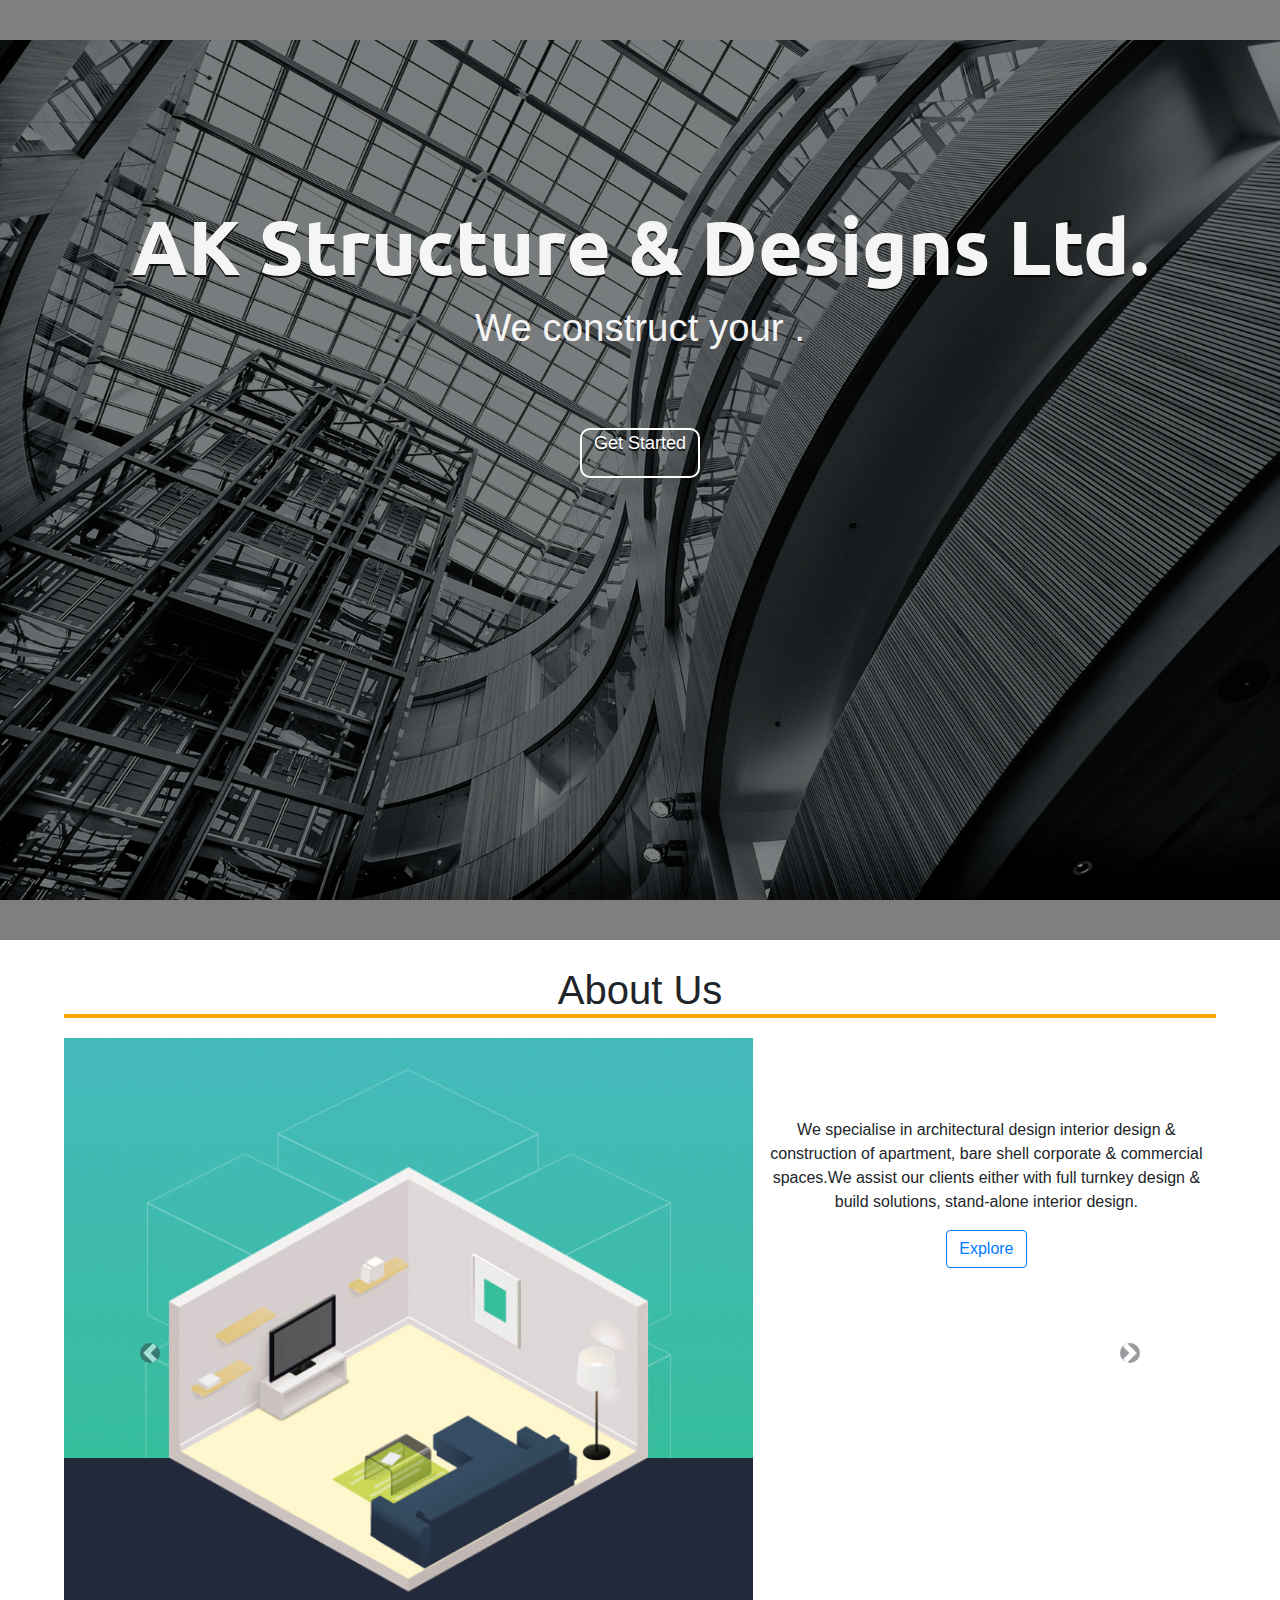
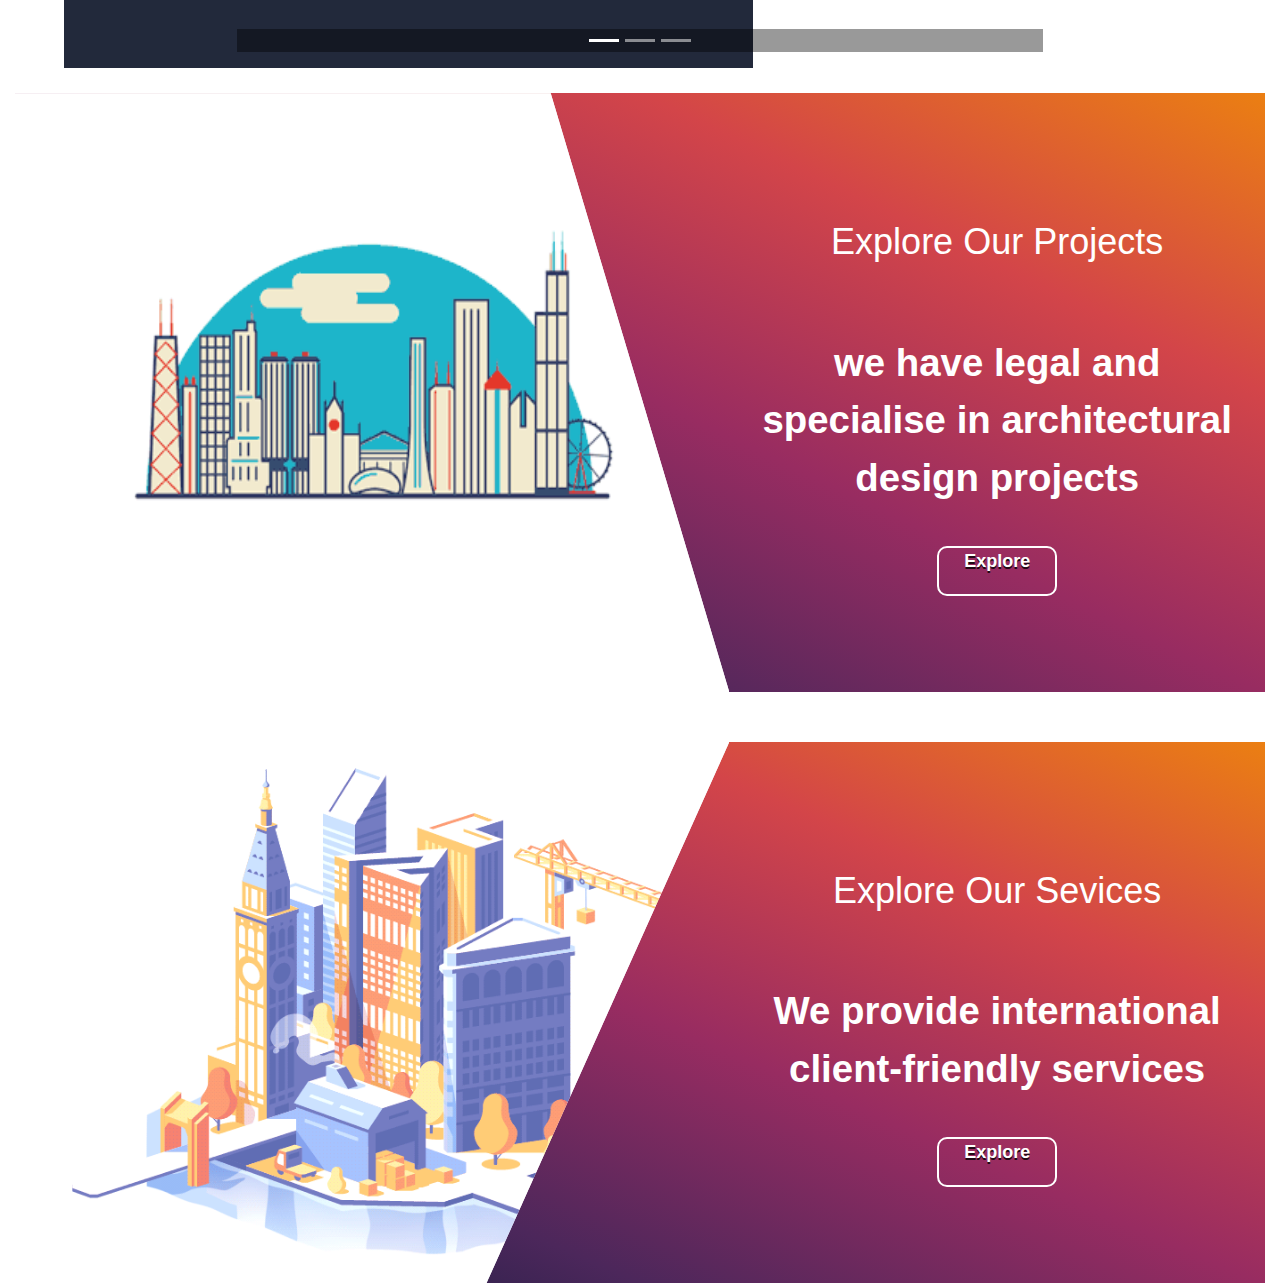
<file: index.html>
<!DOCTYPE html>
<html lang="en">
<head>
    <meta charset="UTF-8">
    <meta http-equiv="X-UA-Compatible" content="IE=edge">
    <meta name="viewport" content="width=device-width, initial-scale=1.0">
    <title>AK Structure & Designs Ltd</title>
    <link rel="stylesheet" href="css/index.css">
    <link rel="shortcut icon" href="">

    <!-- linking bootstrap -->
    <link rel="stylesheet" href="https://maxcdn.bootstrapcdn.com/bootstrap/4.5.2/css/bootstrap.min.css">
  <script src="https://ajax.googleapis.com/ajax/libs/jquery/3.5.1/jquery.min.js"></script>
  <script src="https://cdnjs.cloudflare.com/ajax/libs/popper.js/1.16.0/umd/popper.min.js"></script>
  <script src="https://maxcdn.bootstrapcdn.com/bootstrap/4.5.2/js/bootstrap.min.js"></script>
  <!-- bootstrap ends here -->

  <!-- linking google font -->
  <link rel="preconnect" href="https://fonts.gstatic.com">
<link href="https://fonts.googleapis.com/css2?family=Montserrat:wght@700&family=Roboto+Condensed&family=Ubuntu&family=Yanone+Kaffeesatz&display=swap" rel="stylesheet">
  <!-- google font ends here -->
</head>
<body>
    <!-- nav section starts from here -->
    <div class="nav">
      
    </div>
    <!-- nav section ends here -->

    <!-- header section starts here -->
    <div class="header">
        <div class="blackoverlay" style="background: rgba(0, 0, 0, 0.5); height: 100vh;">
            <div class="container pt-5">
                <h1 class="header-text">AK Structure & Designs Ltd.</h1>
                <p class="header-paragragh">We construct your <span></span>.</p>
                <a href="#" class="button1">Get Started</a>
                           
              </div>
        </div>
        
    </div>
    <!-- header section ends here -->


<!-- about section starts here -->

    <section class="about">
        <h1 style="border-bottom: 4px solid orange; margin-bottom: 20px;">About Us</h1>
<!-- starting carousel container -->
<div id="demo" class="carousel slide" data-ride="carousel">
    <ul class="carousel-indicators" style="background:rgba(0, 0, 0, 0.4);">
      <li data-target="#demo" data-slide-to="0" class="active"></li>
      <li data-target="#demo" data-slide-to="1"></li>
      <li data-target="#demo" data-slide-to="2"></li>
    </ul>
    <div class="carousel-inner">
        <!-- slide 1 -->
      <div class="carousel-item active">
       
        <div class="slide-content">
<div class="slide-boxa">
    
</div>
<div class="slide-boxb">
    
        
        <p class="slider-text">We specialise in architectural design interior design & construction of apartment, bare shell corporate & commercial spaces.We assist our clients either with full turnkey design & build solutions, stand-alone interior design.</p>
        
            <a href="">
                <button type="button" class="btn btn-outline-primary">Explore</button>
            </a>
        
       
</div>
        </div> 

      </div>
      <!-- slide 1 ends here -->


<!-- slide 2 -->
      <div class="carousel-item">
        <div class="slide-content">
            <div class="slide-boxc">
                
            </div>
            <div class="slide-boxd">
                
                    
                    <p class="slider-text">We Provide Modern Steel Structure, Pre-fabricated Steel Building, Residential Projects, Housing Projects, Institutional Projects, Hospital Projects, Hotel Projects,Restaurant Projects & Show-room Projects</p>
                    <a href="">
                        <button type="button" class="btn btn-outline-primary">Explore</button>
                    </a>
            </div>
                    </div>    
      </div>
      <!-- end of slide 2 -->

      <!-- slide 3 -->
      <div class="carousel-item">
        <div class="slide-content">
            <div class="slide-boxe">
                
            </div>
            <div class="slide-boxf">
                
                    
                    <p class="slider-text">We Buy Land or Plots & Provide Legal Land or Plots to the seller, We provide Land-Development services & Rjuk, CDA, KDA, Pouroshova sheet approval</p>
                    <a href="">
                        <button type="button" class="btn btn-outline-primary">Explore</button>
                    </a>
            </div>
                    </div>   
      </div>

      <!-- end of slide 3 -->
    </div>
    <a class="carousel-control-prev" href="#demo" data-slide="prev">
      <span class="carousel-control-prev-icon bg-dark" style="border-radius: 50%;"></span>
    </a>
    <a class="carousel-control-next" href="#demo" data-slide="next">
      <span class="carousel-control-next-icon bg-dark" style="border-radius: 50%;"></span>
    </a>
  </div>
<!-- end of carousel container -->
    </section>
   <!-- about section ends here -->


<!-- project section Starts here -->
   <section class="project">
       <div class="container-fluid">
           <div class="box">
            <div class="imagebox">
                <img src="images/project1.gif" alt="" style="width: 100%; height: 100%;">
            </div>
            <div class="content">
                <div class="jumbotron text-center" style="background: transparent; font-weight: bolder; color: white;">
                <h1 style="margin-bottom: 15%; font-size: 4vh;">Explore Our Projects</h1>
                <p>we have legal and specialise in architectural design projects</p>
                
                    <a href="#" class="button2">Explore</a>
                    
                </div>
            </div>
             
         </div>
           
       </div>

   </section>
   <!-- project section ends here -->



   <!-- counter section -->
<section class="counter" style="height: 50px; background: white;">

</section>
   <!-- end of counter -->


   <!-- service section Starts here -->
   <section class="service">
    <div class="container-fluid">
        <div class="box">
         <div class="servicebox">
             <img src="images/project2.gif" alt="" style="width: 100%; height: 100%;">
         </div>
         <div class="content">
             <div class="jumbotron text-center" style="background: transparent; font-weight: bolder; color: white;">
             <h1 style="margin-bottom: 15%; font-size: 4vh;">Explore Our Sevices</h1>
             <p>We provide international client-friendly services</p>
             
                 <a href="#" class="button2">Explore</a>
                 
             </div>
         </div>
          
      </div>
        
    </div>

</section>
<!-- service section ends here -->

  <!-- this is a comment -->
</body>
</html>
</file>
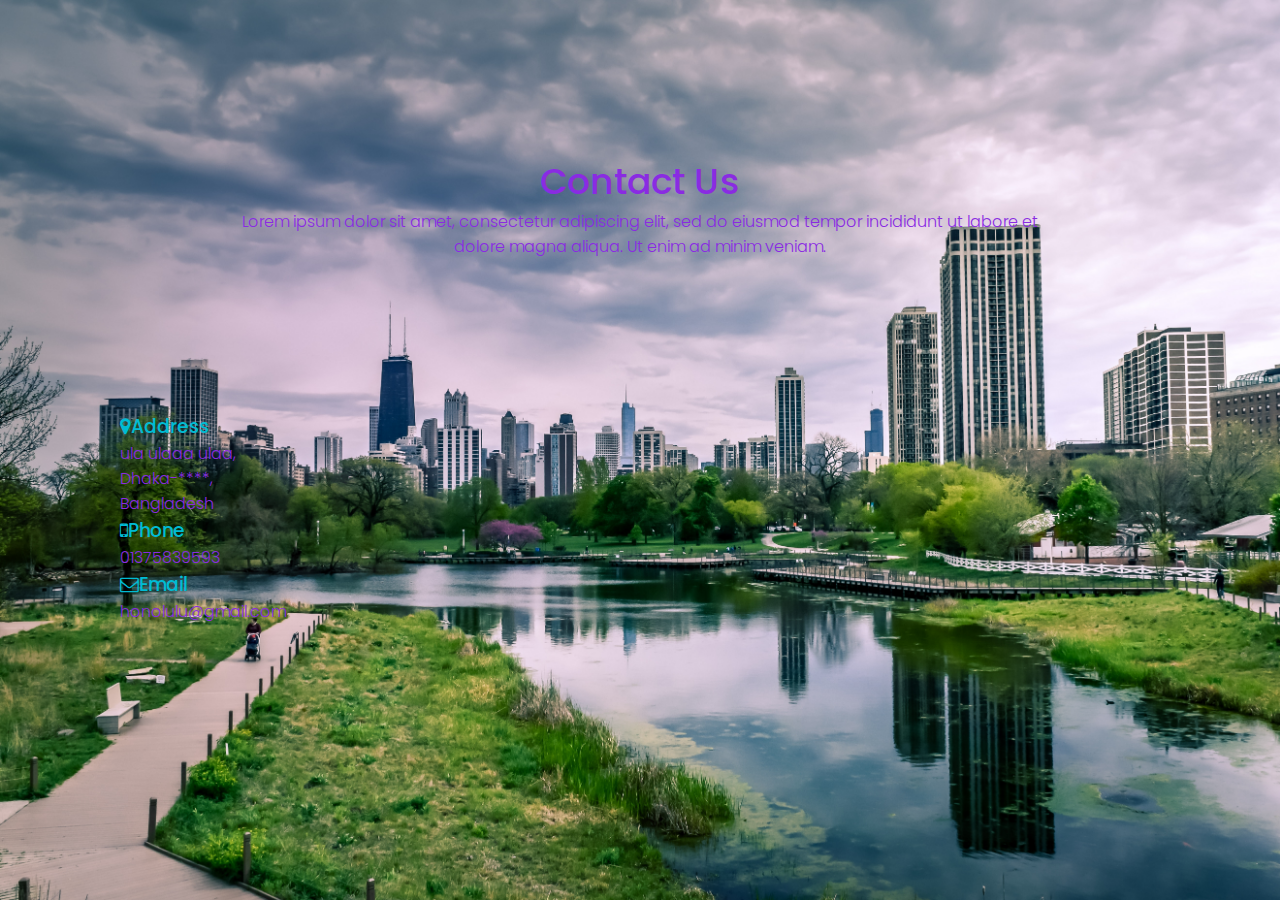
<file: contactus.html>
<!DOCTYPE html>
<html lang="en">
<head>
    <meta name="viewport" content="width-device-width, initial-scale=1.0">
    <title>aksdl contact us page</title>
    <link rel="stylesheet" href="https://stackpath.bootstrapcdn.com/font-awesome/4.7.0/css/font-awesome.min.css" integrity="sha384-wvfXpqpZZVQGK6TAh5PVlGOfQNHSoD2xbE+QkPxCAFlNEevoEH3Sl0sibVcOQVnN" crossorigin="anonymous">
    <link rel="stylesheet" href="./css/contactus.css">
</head>
<body>
    <section class="contact">
        <div class="content">
           <h2>Contact Us</h2>
           <p>Lorem ipsum dolor sit amet, consectetur adipiscing elit, sed do eiusmod tempor incididunt ut labore et dolore magna aliqua. Ut enim ad minim veniam. 
        </div>
        <div class="container">
            <div class="contactInfo">
                <div class="box">
                    <div class="text">
                        <h3><i class="fa fa-map-marker" aria-hidden="true"></i>Address</h3>
                        <p>ula ulaaa ulaa,<br>Dhaka-****,<br>Bangladesh</p>
                    </div>
                </div>
                <div class="box">
                    <div class="text">
                        <h3><i class="fa fa-mobile" aria-hidden="true"></i>Phone</h3>
                        <p>01375839593</p>
                    </div>
                </div>
                <div class="box">
                 
                    <div class="text">
                        <h3><i class="fa fa-envelope-o" aria-hidden="true"></i>Email</h3>
                        <p>honolulu@gmail.com</p>
                    </div>
                </div>
            </div>
              
            <div class="ourLocation">
                 
                   <div class="map"> <p><iframe src="https://www.google.com/maps/embed?pb=!1m18!1m12!1m3!1d3651.601316705969!2d90.36532741426535!3d23.761592494267177!2m3!1f0!2f0!3f0!3m2!1i1024!2i768!4f13.1!3m3!1m2!1s0x3755bf564322fc1f%3A0x477f1c4b9ff200a!2z4Kas4Ka-4KaC4Kay4Ka-4Kam4KeH4Ka2IOCmh-CmieCmqOCmv-CmreCmvuCmsOCnjeCmuOCmv-Cmn-Cmvw!5e0!3m2!1sbn!2sbd!4v1614668034648!5m2!1sbn!2sbd" width="600" height="450" style="border:0;" allowfullscreen="" loading="lazy"></iframe></p>
                </div>
            </div>
            
        </div>
    </section>
</body>
</html>
</file>
<file: css/index.css>
*{
    margin: 0;
    padding: 0;
    box-sizing: border-box;
}

/* here Abir's Navbar will be added */
.nav{
    height: 40px;
    width: 100%;
    color:black;
    background-color: gray;
}

/* end of nav */



/* header section */
.header{
    background-image: url(../images/bg2.jpg);
    background-repeat: no-repeat;
    background-size: cover;
    background-position: center;
    background-attachment: fixed;
    height: 100vh;
    text-align: center;;
}
.header .header-text{
    margin-top: 10%;
    color:whitesmoke;
    font-size: 6vw;
    font-family: 'Ubuntu', sans-serif;
    font-weight: bolder;
    text-shadow: 0 2px 0 rgba(0, 0, 0, 0.8);
}
.header-paragragh{
    color: whitesmoke;
    font-size: 3vw;
    
}
.header-paragragh span{
    color: orangered;font-weight: bold;
    text-shadow: 0 2px 0 rgba(0, 0, 0, 0.8);
}
.header-paragragh span::before{
    content: '';
    animation: animate infinite 8s;
}
@keyframes animate{
    0%{
        content: 'Dream';
    }
    50%{
        content: 'Home';
    }
    100%{
        content: 'Shelter';
    }

}

.button1{
    margin-top: 5%;
    display: inline-block;
     text-align:center;
     color: white;
     text-shadow: 0 2px 0 rgba(0, 0, 0, 0.8);
     text-decoration: none;
     height: 50px;
     width: 120px;
     border: 2px solid white; 
     font-size: 18px;
     border-radius: 10px;
     transition: .6s;
}

.button1:hover{
    transition: 1.1s;
    background:orangered;
    box-shadow: 5px 3px 6px 2px black;
    border: none;
    width: 200px;
    text-decoration: none;
    color: whitesmoke;
    
}
/* end of header */

/* About Section */
.about{
    width: 90%;
    /* height: 100vh; */
    text-align: center;
    margin: 2% auto;
    
}

.slide-content{
    background: white;
    display: flex;
}
.slide-content .slide-boxa{
    flex: 3;
    height: 70vh;
    background-image: url(../images/vector3.gif);
    background-position: center;
    background-repeat: no-repeat;
    background-size: cover;
}

.slide-content .slide-boxb{
    flex: 2;
    text-align: center;
    margin-top: 5%;
    padding-left: 4px;
    height: 50vh;
    font-size: 20px;
    
}
/*  */
.slide-content .slide-boxc{
    flex: 3;
    height: 70vh;
    background-image: url(../images/aboutimg.jpg);
    background-position: center;
    background-repeat: no-repeat;
    background-size: cover;
}

.slide-content .slide-boxd{
    flex: 2;
    text-align: center;
    margin-top: 5%;
    padding-left: 4px;
    height: 50vh;
    font-size: 20px;
  
}
/*  */
.slide-content .slide-boxe{
    flex: 3;
    height: 70vh;
    background-image: url(../images/vector2.gif);
    background-position: center;
    background-repeat: no-repeat;
    background-size: cover;
}
.slide-content .slide-boxf{
    flex: 2;
    text-align: center;
    margin-top: 5%;
    padding-left: 4px;
    height: 50vh;
    font-size: 20px;
}


@media (min-width: 350px) {
    div.box {
      height: 60%;
    }
    div.content{
        font-size: 3vw;
        margin-top: 5%;
    }

   .slider-text{

       font-size: 16px;
       margin-top: 5%;
   }

  }

/* end of About Section */
/* project section starts here */
.box{
    width: 100%;
    height: 80vh;
    background-image: linear-gradient(to right top, #051937, #4c275b, #982c61, #d34549, #eb7f12);
    display: flex;
    box-sizing: border-box;
}
.imagebox{
    flex: 4;
    background-color: whitesmoke;
   clip-path:polygon(0 0, 75% 0, 100% 100%, 0% 100%);
   
    
}

.content{
    flex: 3;
    background: transparent;
    box-sizing: border-box;

}

.button2{
    margin-top: 5%;
    display: inline-block;
     text-align:center;
     color: white;
     text-shadow: 0 2px 0 rgba(0, 0, 0, 0.8);
     text-decoration: none;
     height: 50px;
     width: 120px;
     border: 2px solid white; 
     font-size: 18px;
     border-radius: 10px;
     transition: .6s;
}

.button2:hover{
    transition: 1.1s;
    background:transparent;
    border: 2px solid white;
    width: 160px;
    text-decoration: none;
    color: whitesmoke;
    
}


.service .box-container{
    width: 100%;
    height: 80vh;
    background-image: linear-gradient(to right top, #051937, #4c275b, #982c61, #d34549, #eb7f12);
    display: flex;
    box-sizing: border-box;
}
.servicebox{
    flex: 4;
    background-color: whitesmoke;

clip-path: polygon(0 0, 100% 0, 66% 100%, 0% 100%);
   
    
}

/* we can use these font styles
font-family: 'Montserrat', sans-serif;
font-family: 'Roboto Condensed', sans-serif;
font-family: 'Ubuntu', sans-serif;
font-family: 'Yanone Kaffeesatz', sans-serif; */
</file>
<file: css/contactus.css>
@import url('https://fonts.googleapis.com/css2?family=Poppins:wght@200;300;400;500;600;700;800;900&display=swap');
*
{
    margin: 0;
    padding: 0;
    box-sizing: border-box;
    font-family: 'Poppins', sans-serif;
}
.contact
{
    position: relative;
    min-height: 100vh;
    padding: 50px 100px;
    display: flex;
    justify-content: center;
    align-items: center;
    flex-direction: column;
    background: url(../images/pexels-nancy-bourque-1209978.jpg);
    background-size: cover;
}
.contact .content
{
    max-width: 800px;
    text-align: center;
}
.contact .content h2
{
    font-size: 36px;
    font-weight: 500;
    color:  blueviolet;
}
.contact .content p
{
    font-weight: 300;
    color: blueviolet;
}
.container
{
    width: 100%;
    display: flex;
    justify-content: center;
    align-items: center;
    margin-top: 30px;
}
.container .contactInfo
{
    width: 50%;
    display: flex;
    flex-direction: column;
}
.container .contactinfo .box
{
    position: relative;
    padding: 20px 0;
    display: flex;
}

.container .contactInfo .box .text
{
    display: flex;
    margin-left: 20px;
    font-size: 16px;
    color: blueviolet;
    flex-direction: column;
    font-weight: 300;
}
.container .contactInfo .box .text h3
{
    font-weight: 500;
    color: #00bcd4;
}
</file>
